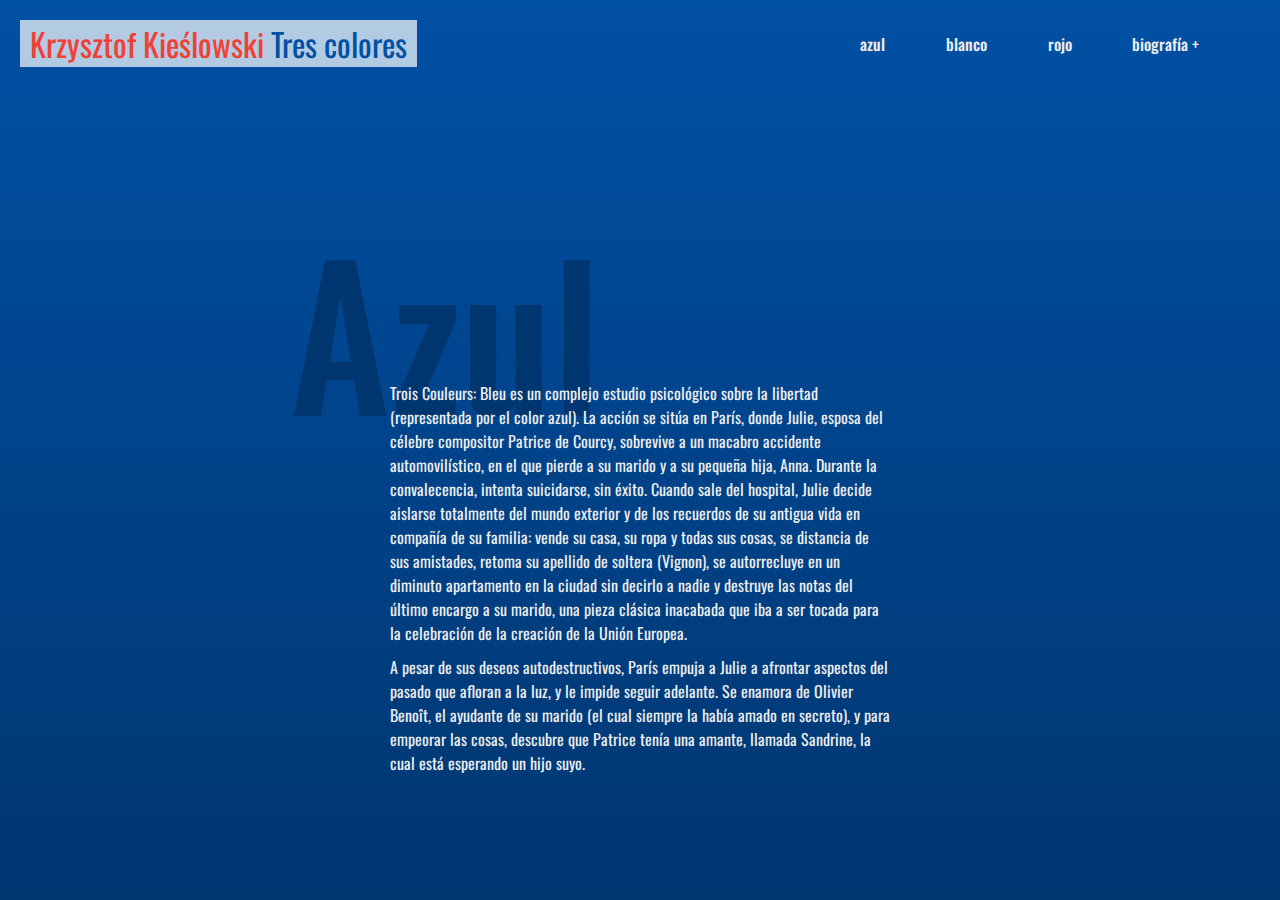
<file: azul.html>
<!DOCTYPE html>
<html>
<head>
	<meta charset="utf-8">
	<meta name="viewport" content="width=device-width,initial-scale=1.0">
	<title></title>
	<link rel="preconnect" href="https://fonts.googleapis.com">
	<link rel="preconnect" href="https://fonts.gstatic.com" crossorigin>
	<link href="https://fonts.googleapis.com/css2?family=Oswald:wght@400;500&display=swap" rel="stylesheet"> 
	<link rel="stylesheet" href="css/estilo.css">
</head>
<body class="seccion azul">
	<header>
		<h1><a href="index.html">Krzysztof Kieślowski <span>Tres colores</span></a></h1>
		<nav>
			<ul>
				<li><a href="azul.html">Azul</a></li>
				<li><a href="blanco.html">Blanco</a></li>
				<li><a href="rojo.html">Rojo</a></li>
				<li><a href="bio.html" class="biografia">Biografía</a></li>
			</ul>
		</nav>
	</header>
	<section class="contenido">
		<h2>Azul</h2>
		<p>Trois Couleurs: Bleu es un complejo estudio psicológico sobre la libertad (representada por el color azul). La acción se sitúa en París, donde Julie, esposa del célebre compositor Patrice de Courcy, sobrevive a un macabro accidente automovilístico, en el que pierde a su marido y a su pequeña hija, Anna. Durante la convalecencia, intenta suicidarse, sin éxito. Cuando sale del hospital, Julie decide aislarse totalmente del mundo exterior y de los recuerdos de su antigua vida en compañía de su familia: vende su casa, su ropa y todas sus cosas, se distancia de sus amistades, retoma su apellido de soltera (Vignon), se autorrecluye en un diminuto apartamento en la ciudad sin decirlo a nadie y destruye las notas del último encargo a su marido, una pieza clásica inacabada que iba a ser tocada para la celebración de la creación de la Unión Europea.</p>
		<p>A pesar de sus deseos autodestructivos, París empuja a Julie a afrontar aspectos del pasado que afloran a la luz, y le impide seguir adelante. Se enamora de Olivier Benoît, el ayudante de su marido (el cual siempre la había amado en secreto), y para empeorar las cosas, descubre que Patrice tenía una amante, llamada Sandrine, la cual está esperando un hijo suyo.</p>
	</section>
</body>
</html>
</file>
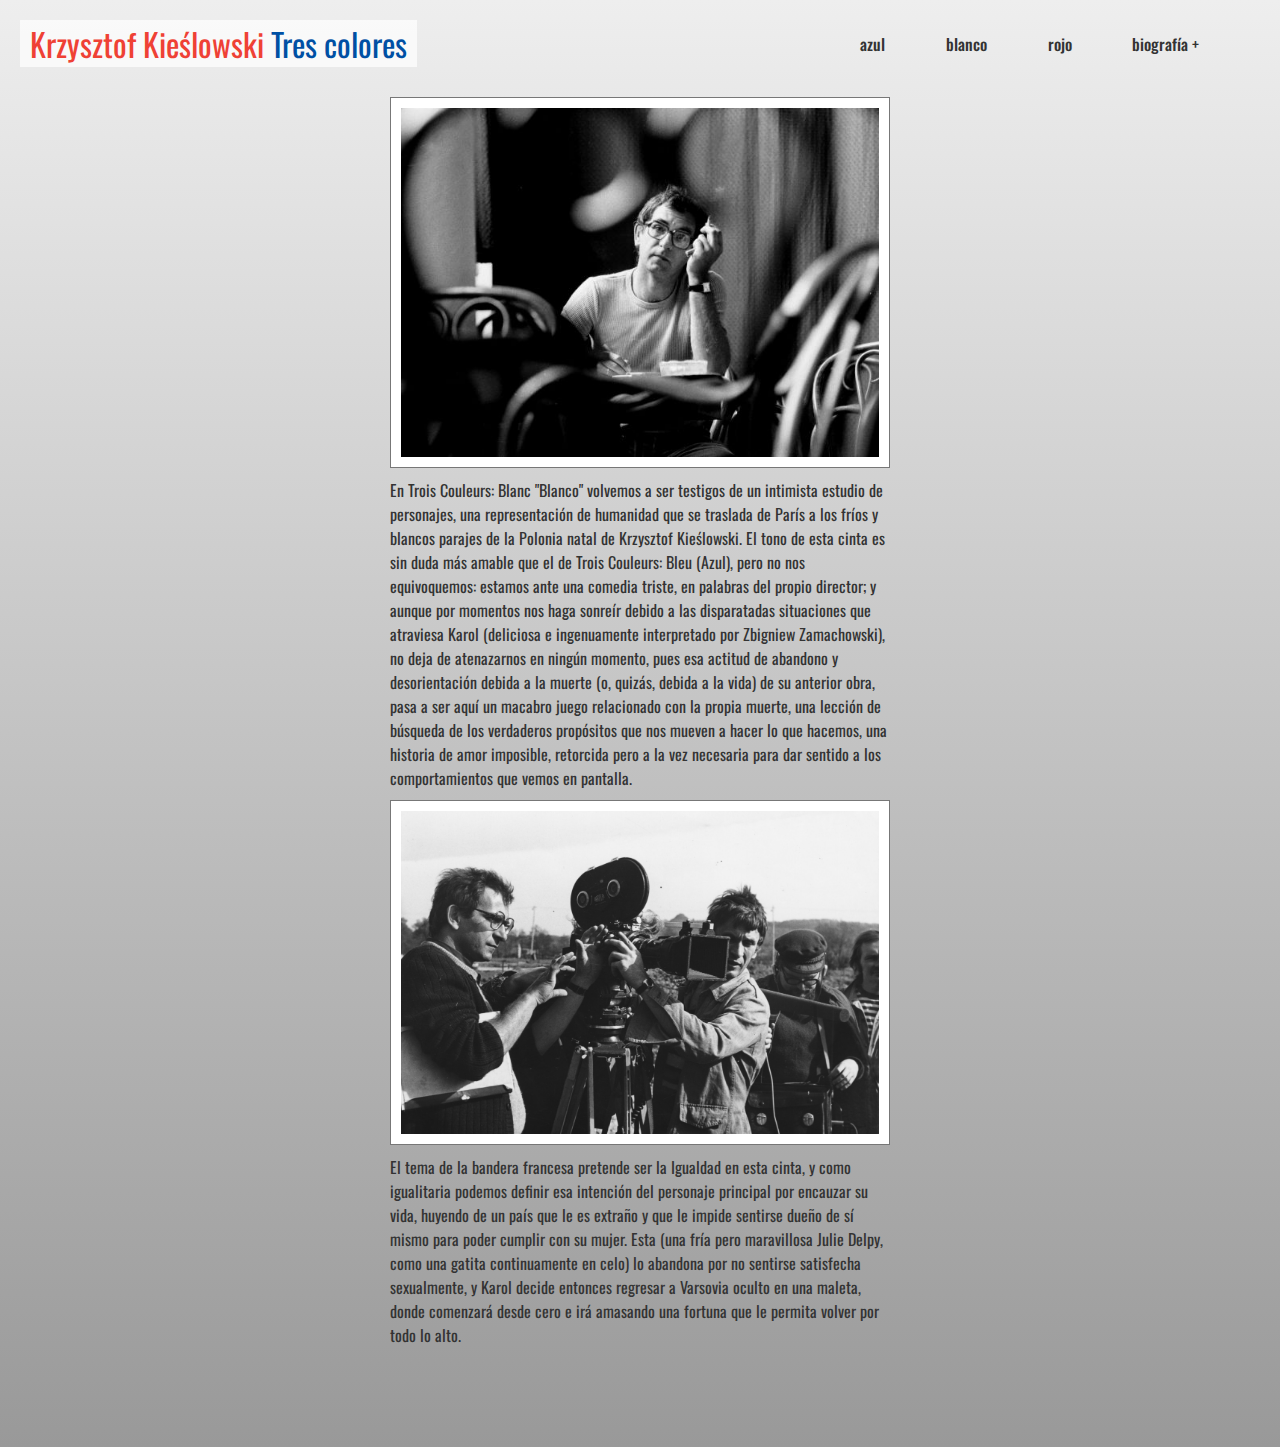
<file: bio.html>
<!DOCTYPE html>
<html>
<head>
	<meta charset="utf-8">
	<meta name="viewport" content="width=device-width,initial-scale=1.0">
	<title></title>
	<link rel="preconnect" href="https://fonts.googleapis.com">
	<link rel="preconnect" href="https://fonts.gstatic.com" crossorigin>
	<link href="https://fonts.googleapis.com/css2?family=Oswald:wght@400;500&display=swap" rel="stylesheet"> 
	<link rel="stylesheet" href="css/estilo.css">
</head>
<body class="seccion">
	<header>
		<h1><a href="index.html">Krzysztof Kieślowski <span>Tres colores</span></a></h1>
		<nav>
			<ul>
				<li><a href="azul.html">Azul</a></li>
				<li><a href="blanco.html">Blanco</a></li>
				<li><a href="rojo.html">Rojo</a></li>
				<li><a href="bio.html" class="biografia">Biografía</a></li>
			</ul>
		</nav>
	</header>
	<section class="contenido">
		<img src="img/k01.jpg" alt="Krzysztof Kieślowski">
		<p>En Trois Couleurs: Blanc "Blanco" volvemos a ser testigos de un intimista estudio de personajes, una representación de humanidad que se traslada de París a los fríos y blancos parajes de la Polonia natal de Krzysztof Kieślowski. El tono de esta cinta es sin duda más amable que el de Trois Couleurs: Bleu (Azul), pero no nos equivoquemos: estamos ante una comedia triste, en palabras del propio director; y aunque por momentos nos haga sonreír debido a las disparatadas situaciones que atraviesa Karol (deliciosa e ingenuamente interpretado por Zbigniew Zamachowski), no deja de atenazarnos en ningún momento, pues esa actitud de abandono y desorientación debida a la muerte (o, quizás, debida a la vida) de su anterior obra, pasa a ser aquí un macabro juego relacionado con la propia muerte, una lección de búsqueda de los verdaderos propósitos que nos mueven a hacer lo que hacemos, una historia de amor imposible, retorcida pero a la vez necesaria para dar sentido a los comportamientos que vemos en pantalla.</p>
		<img src="img/k02.jpg" alt="Krzysztof Kieślowski">
		<p>El tema de la bandera francesa pretende ser la Igualdad en esta cinta, y como igualitaria podemos definir esa intención del personaje principal por encauzar su vida, huyendo de un país que le es extraño y que le impide sentirse dueño de sí mismo para poder cumplir con su mujer. Esta (una fría pero maravillosa Julie Delpy, como una gatita continuamente en celo) lo abandona por no sentirse satisfecha sexualmente, y Karol decide entonces regresar a Varsovia oculto en una maleta, donde comenzará desde cero e irá amasando una fortuna que le permita volver por todo lo alto.</p>
	</section>
</body>
</html>
</file>
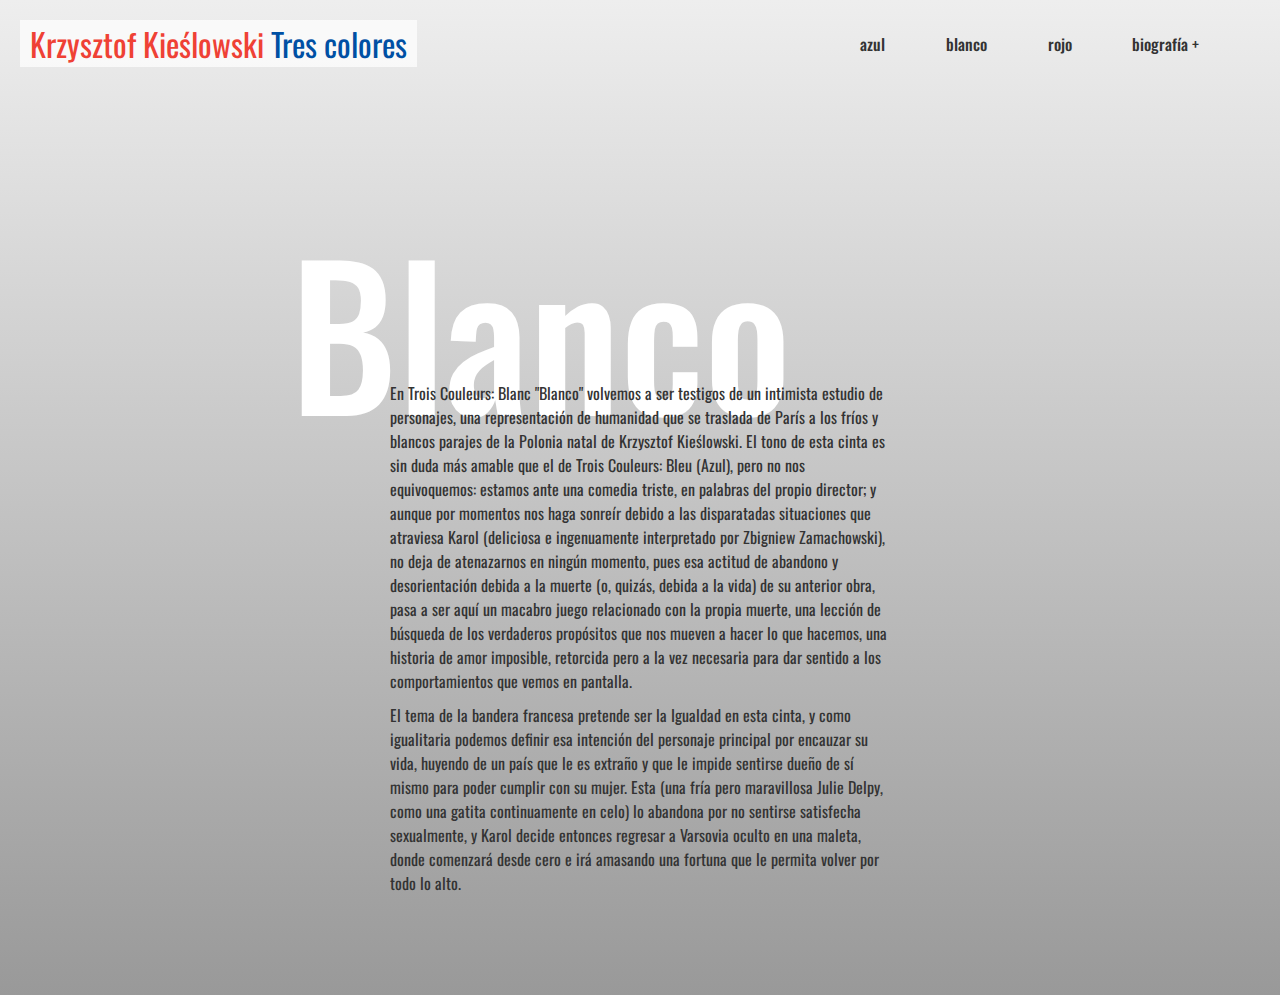
<file: blanco.html>
<!DOCTYPE html>
<html>
<head>
	<meta charset="utf-8">
	<meta name="viewport" content="width=device-width,initial-scale=1.0">
	<title></title>
	<link rel="preconnect" href="https://fonts.googleapis.com">
	<link rel="preconnect" href="https://fonts.gstatic.com" crossorigin>
	<link href="https://fonts.googleapis.com/css2?family=Oswald:wght@400;500&display=swap" rel="stylesheet"> 
	<link rel="stylesheet" href="css/estilo.css">
</head>
<body class="seccion">
	<header>
		<h1><a href="index.html">Krzysztof Kieślowski <span>Tres colores</span></a></h1>
		<nav>
			<ul>
				<li><a href="azul.html">Azul</a></li>
				<li><a href="blanco.html">Blanco</a></li>
				<li><a href="rojo.html">Rojo</a></li>
				<li><a href="bio.html" class="biografia">Biografía</a></li>
			</ul>
		</nav>
	</header>
	<section class="contenido">
		<h2>Blanco</h2>
		<p>En Trois Couleurs: Blanc "Blanco" volvemos a ser testigos de un intimista estudio de personajes, una representación de humanidad que se traslada de París a los fríos y blancos parajes de la Polonia natal de Krzysztof Kieślowski. El tono de esta cinta es sin duda más amable que el de Trois Couleurs: Bleu (Azul), pero no nos equivoquemos: estamos ante una comedia triste, en palabras del propio director; y aunque por momentos nos haga sonreír debido a las disparatadas situaciones que atraviesa Karol (deliciosa e ingenuamente interpretado por Zbigniew Zamachowski), no deja de atenazarnos en ningún momento, pues esa actitud de abandono y desorientación debida a la muerte (o, quizás, debida a la vida) de su anterior obra, pasa a ser aquí un macabro juego relacionado con la propia muerte, una lección de búsqueda de los verdaderos propósitos que nos mueven a hacer lo que hacemos, una historia de amor imposible, retorcida pero a la vez necesaria para dar sentido a los comportamientos que vemos en pantalla.</p>
		<p>El tema de la bandera francesa pretende ser la Igualdad en esta cinta, y como igualitaria podemos definir esa intención del personaje principal por encauzar su vida, huyendo de un país que le es extraño y que le impide sentirse dueño de sí mismo para poder cumplir con su mujer. Esta (una fría pero maravillosa Julie Delpy, como una gatita continuamente en celo) lo abandona por no sentirse satisfecha sexualmente, y Karol decide entonces regresar a Varsovia oculto en una maleta, donde comenzará desde cero e irá amasando una fortuna que le permita volver por todo lo alto.</p>
	</section>
</body>
</html>
</file>
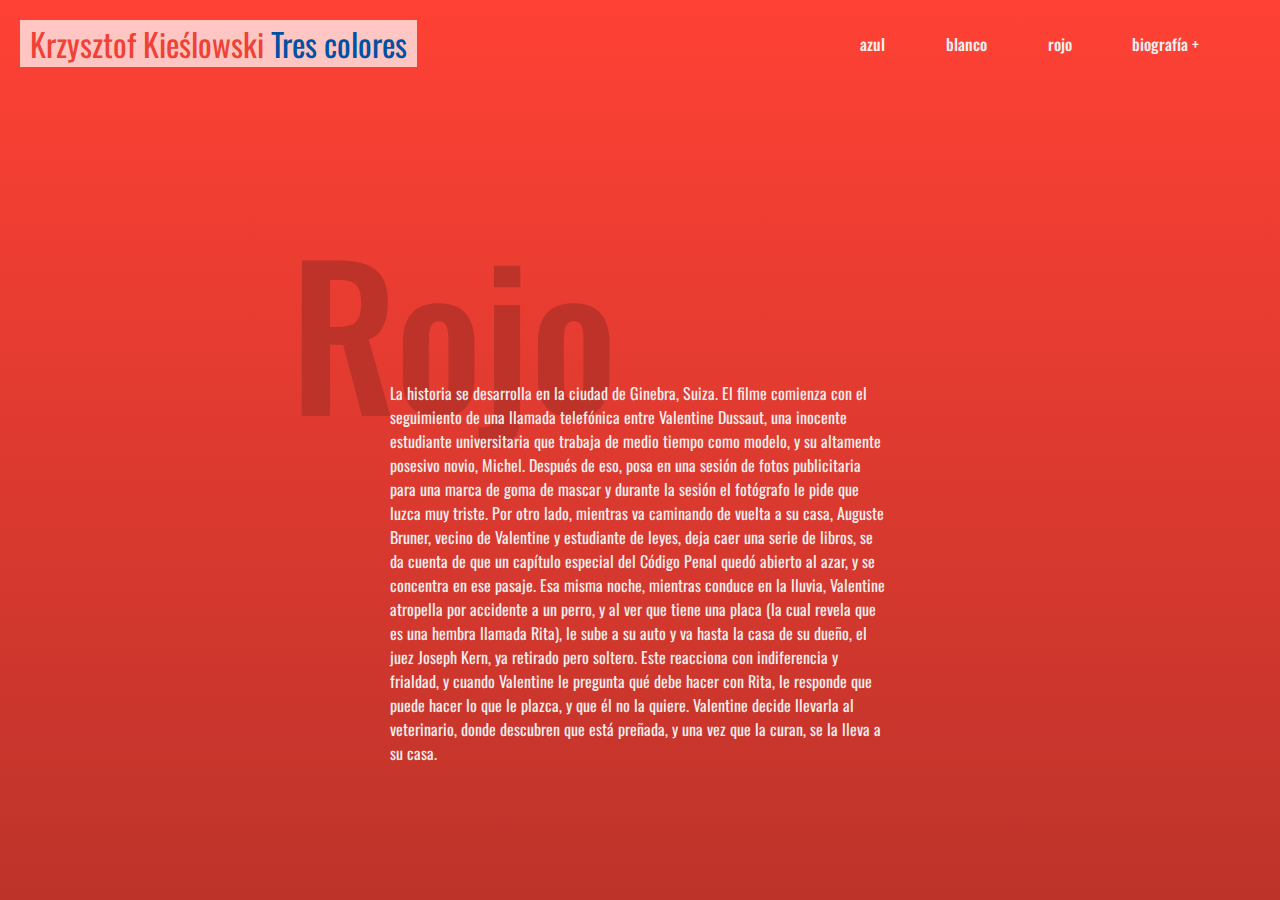
<file: rojo.html>
<!DOCTYPE html>
<html>
<head>
	<meta charset="utf-8">
	<meta name="viewport" content="width=device-width,initial-scale=1.0">
	<title></title>
	<link rel="preconnect" href="https://fonts.googleapis.com">
	<link rel="preconnect" href="https://fonts.gstatic.com" crossorigin>
	<link href="https://fonts.googleapis.com/css2?family=Oswald:wght@400;500&display=swap" rel="stylesheet"> 
	<link rel="stylesheet" href="css/estilo.css">
</head>
<body class="seccion rojo">
	<header>
		<h1><a href="index.html">Krzysztof Kieślowski <span>Tres colores</span></a></h1>
		<nav>
			<ul>
				<li><a href="azul.html">Azul</a></li>
				<li><a href="blanco.html">Blanco</a></li>
				<li><a href="rojo.html">Rojo</a></li>
				<li><a href="bio.html" class="biografia">Biografía</a></li>
			</ul>
		</nav>
	</header>
	<section class="contenido">
		<h2>Rojo</h2>
		<p>La historia se desarrolla en la ciudad de Ginebra, Suiza. El filme comienza con el seguimiento de una llamada telefónica entre Valentine Dussaut, una inocente estudiante universitaria que trabaja de medio tiempo como modelo, y su altamente posesivo novio, Michel. Después de eso, posa en una sesión de fotos publicitaria para una marca de goma de mascar y durante la sesión el fotógrafo le pide que luzca muy triste. Por otro lado, mientras va caminando de vuelta a su casa, Auguste Bruner, vecino de Valentine y estudiante de leyes, deja caer una serie de libros, se da cuenta de que un capítulo especial del Código Penal quedó abierto al azar, y se concentra en ese pasaje. Esa misma noche, mientras conduce en la lluvia, Valentine atropella por accidente a un perro, y al ver que tiene una placa (la cual revela que es una hembra llamada Rita), le sube a su auto y va hasta la casa de su dueño, el juez Joseph Kern, ya retirado pero soltero. Este reacciona con indiferencia y frialdad, y cuando Valentine le pregunta qué debe hacer con Rita, le responde que puede hacer lo que le plazca, y que él no la quiere. Valentine decide llevarla al veterinario, donde descubren que está preñada, y una vez que la curan, se la lleva a su casa.</p>
	</section>
</body>
</html>
</file>
<file: css/estilo.css>
*{
	margin:0;
	padding:0;
}
body{
	font-family: 'Oswald', sans-serif;
	font-weight:400;
	min-width:320px;
}
header{
	position:fixed;
	top:0;
	left:0;
	z-index:1;
	padding:20px;
}
h1{
	font-weight:400;
	color:#ef4135;
	background-color:rgba(255,255,255,0.7);
	padding:0 10px;
}
h1 span{
	color:#0050a4;
}
.biografia{
	color:#333;
}
.biografia::after{
	content:" +";
}
nav ul{
	list-style:none;
	display:flex;
}
nav li{
	flex-grow:1;
}
nav a{
	display:block;
	height:100vh;
	font-weight:500;
	font-size:8em;
	text-transform:lowercase;
	text-decoration:none;
	color:white;
	background:url("../img/blanco.jpg") no-repeat center;
	background-size:cover;
	position:relative;
}
nav li:first-child a{
	background-image:url("../img/azul.jpg");
	color:#0050a4;
}
nav li:last-child a{
	background-image:url("../img/rojo.jpg");
	color:#ef4135;
}
nav span{
	position:absolute;
	bottom:40px;
	right:40px;
}

/*secciones internas*/
.seccion{
	background-image:linear-gradient(to top,#999, #eee);
	min-height:100vh;
}
.azul{
	background-image:linear-gradient(to top,#003670, #0050a4);
}
.rojo{
	background-image:linear-gradient(to top,#bd332a, #ff4135);
}
.seccion header{
	position:static;
	display:flex;
	justify-content: space-between;
	align-items:center;
}
h1 a{
	text-decoration: none;
	color:#ef4135;	
}
.seccion nav{
	width:400px;
}
.seccion nav li a{
	display:inline;
	background-image:none;
	color:#333;
	font-size:1em;
}
.azul nav li a,
.rojo nav li a{
	color:#eee;
}

.contenido{
	width:500px;
	margin:0 auto;
	padding-bottom:100px;
}
.contenido h2{
	font-weight:500;
	font-size:12em;
	color:white;
	position:relative;
	top:100px;
	left:-100px;
	z-index:-1;
}
.azul h2{
	color:#003670;
}
.rojo h2{
	color:#bd332a;
}
.contenido p{
	color:#333;
	margin-top:10px;
}
.azul p,.rojo p{
	color:#eee;
}

.contenido img{
	display:block;
	margin-top:10px;
	background-color:white;
	border:1px solid #777;
	padding:10px;
	width:calc(100% - 22px);
}

@media screen and (max-width:1200px){
	nav a{
		font-size:6em;
	}
}

@media screen and (max-width:950px){
	.seccion header{
		display:block
	}
	.seccion h1{
		display:inline-block;
	}
	nav ul{
		display:block;
	}
	.seccion nav{
		margin-top:20px;
	}
	.seccion nav ul{
		display:flex;
	}
	nav a{
		height:calc(100vh / 3);
	}
	nav span{
		bottom:10px;
		text-shadow: 1px 1px 8px rgba(0, 0, 0, 0.3);
	}
	nav li:first-child a{
		background-position:center -50px;
	}
	nav li:last-child a{
		background-position:center -90px;
	}
	.contenido h2{
		left:-50px;
	}
}

@media screen and (max-width:600px){
	.contenido{
		width:80%
	}
	.contenido h2{
		position:static;
		font-size:2em;
	}
}

@media screen and (max-width:500px){
	header{
		padding:10px;
	}
	h1 span{
		display:block;
	}
	.biografia{
		display:none;
	}
	.seccion nav{
		width:100%;
	}
	nav a{
		font-size:4em;
	}
	nav span{
		right:20px;
		bottom:5px;
	}
	nav li:first-child a{
		background-position:center 0;
	}
	nav li:last-child a{
		background-position:center 0;
	}
}
</file>
